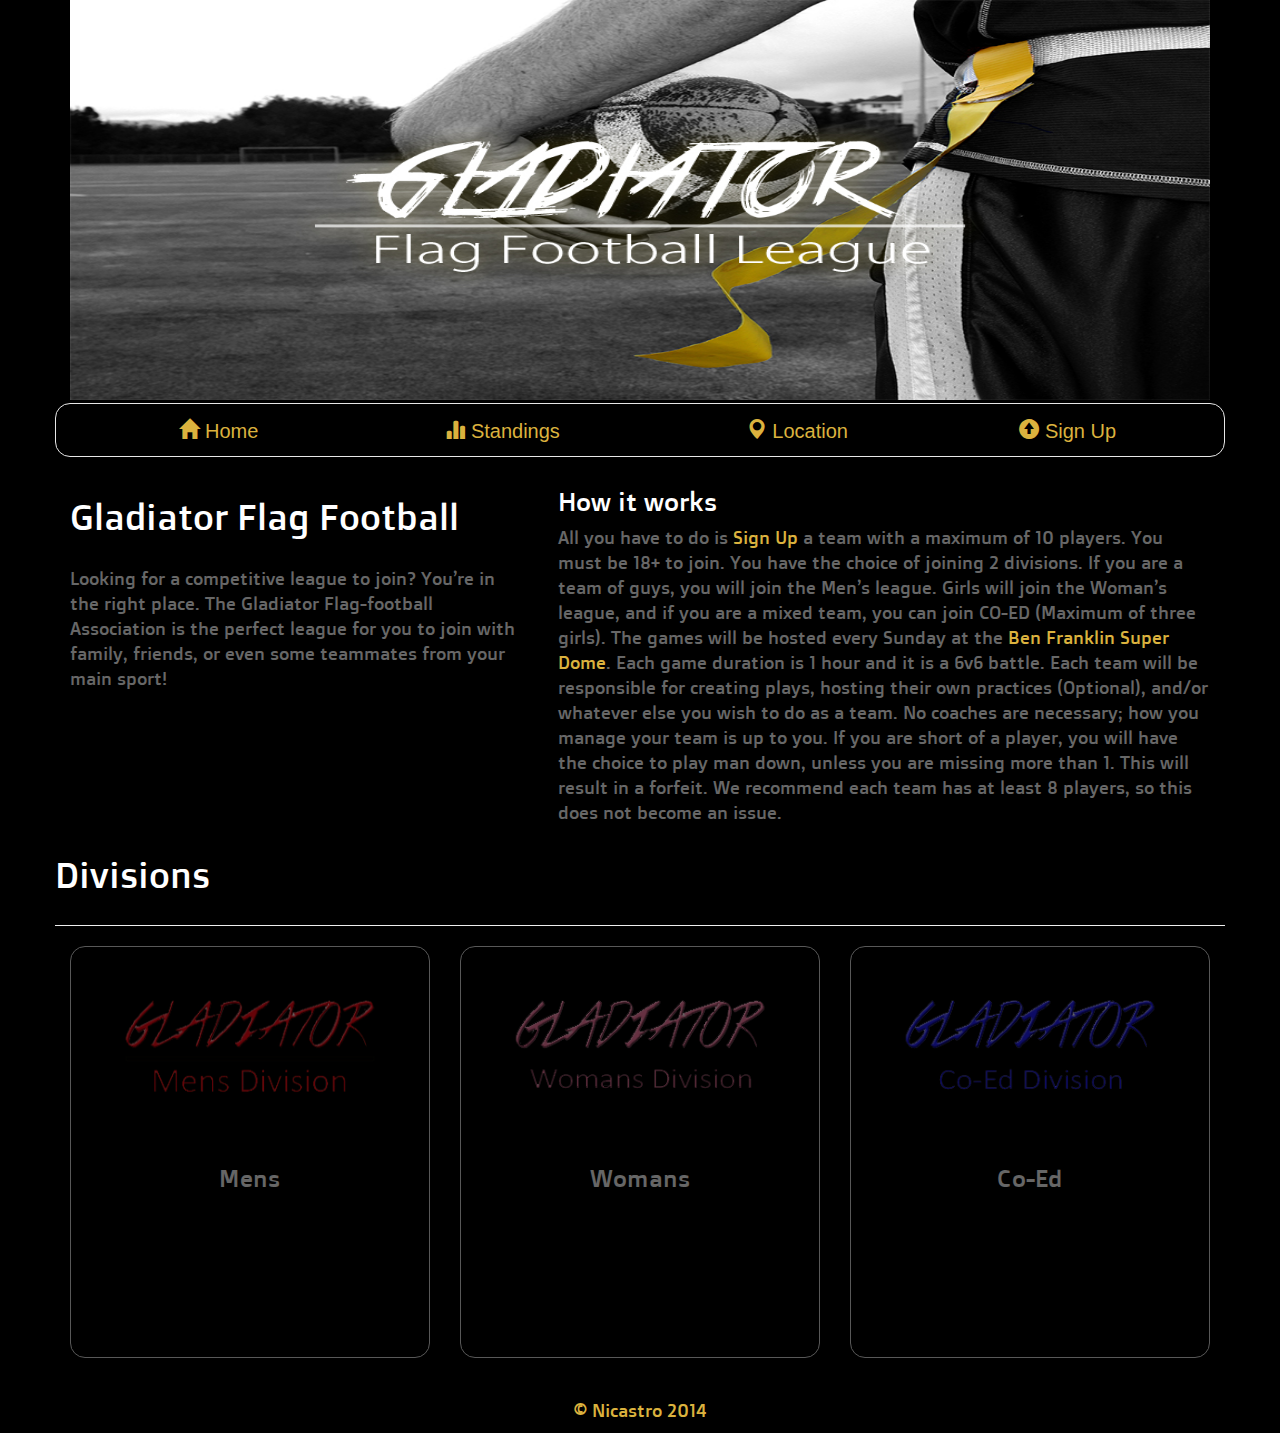
<file: index.html>
<!DOCTYPE html>
<html lang="en">
  <head>
    <meta charset="utf-8">
    <meta http-equiv="X-UA-Compatible" content="IE=edge">
    <meta name="viewport" content="width=device-width, initial-scale=1">
    <title>Bootstrap 101 Template</title>

   
    <!--Fonts-->
<link href='http://fonts.googleapis.com/css?family=Doppio+One' rel='stylesheet' type='text/css'>
<link href='http://fonts.googleapis.com/css?family=Abel' rel='stylesheet' type='text/css'>
      
    <!-- Bootstrap -->
    <link href="css/bootstrap.min.css" rel="stylesheet">
        <link href="css/stylesheet.css" rel="stylesheet">


    <!-- HTML5 shim and Respond.js for IE8 support of HTML5 elements and media queries -->
    <!-- WARNING: Respond.js doesn't work if you view the page via file:// -->
    <!--[if lt IE 9]>
      <script src="https://oss.maxcdn.com/html5shiv/3.7.2/html5shiv.min.js"></script>
      <script src="https://oss.maxcdn.com/respond/1.4.2/respond.min.js"></script>
    <![endif]-->
  </head>
  <body>
      
      
      
    <div class="container">
  
  <!--  Header Section-->
  <!-- classes in this page that 
      end with -nonbs 
      are non-bootstrap classes
  -->
  <div class="row header-nonbs">
    <div class="col-xs-12 text-center">
      <img src='img/gfb.jpg' id="headerimg">
      
    </div>
  </div>
  
  <div class="row navigation-bar"  >
      <nav class="navbar navbar-default" role="navigation">
        <div class="container-fluid">
          <div class="navbar-header">
            <button type="button" class="navbar-toggle collapsed" data-toggle="collapse" data-target="#demo-navbar-collapse">
              <span class="sr-only">Toggle navigation</span>
              <span class="icon-bar"></span>
              <span class="icon-bar"></span>
              <span class="icon-bar"></span>
            </button>
          </div>
          <div class="collapse navbar-collapse" id="demo-navbar-collapse">
<!--
            <ul class="nav navbar-nav">
              <li class=""><a href="index.html">Home</a></li>
              <li><a href="standings.html">Standings</a></li>
              <li><a href="location.html">Locations</a></li>
                <li><a href="register.html">Sign Up</a></li>
            
              
            </ul>
-->
              
              <ul class="nav nav-pills nav-justified">
  <li role="presentation"><a href="index.html"><span class="glyphicon glyphicon-home" aria-hidden="true"></span> Home</a></li>
 <li role="presentation"><a href="standings.html"> <span class="glyphicon glyphicon-stats"></span> Standings</a></li>
  <li role="presentation"><a href="location.html"> <span class="glyphicon glyphicon-map-marker"></span> Location</a></li>
  <li role="presentation"><a href="register.html"> <span class="glyphicon glyphicon-circle-arrow-up"></span> Sign Up</a></li>

</ul>
<!--
            <form class="navbar-form navbar-left pull-right" role="search">
              <div class="form-group">
                <input type="text" class="form-control" placeholder="Search">
              </div>
              <button type="submit" class="btn btn-default">Submit</button>
            </form>
-->
          </div>
        </div>
      </nav>
  </div>
  
  <!--  Content Area-->
  <div class="row content">
    <div class="col-md-5 col-sm-9">
    <h1>Gladiator Flag Football</h1>
      <p>Looking for a competitive league to join? You’re in the right place. The Gladiator Flag-football Association is the perfect league for you to join with family, friends, or even some teammates from your main sport! </p>
    </div>
    <div class="col-md-7 col-sm-12">
        <h4>How it works</h4>
      <p>All you have to do is <a href="register.html">Sign Up</a> a team with a maximum of 10 players.  You must be 18+ to join. You have the choice of joining 2 divisions. If you are a team of guys, you will join the Men’s league. Girls will join the Woman’s league, and if you are a mixed team, you can join CO-ED (Maximum of three girls).  The games will be hosted every Sunday at the <a href="location.html">Ben Franklin Super Dome</a>. Each game duration is 1 hour and it is a 6v6 battle. Each team will be responsible for creating plays, hosting their own practices (Optional), and/or whatever else you wish to do as a team. No coaches are necessary; how you manage your team is up to you. If you are short of a player, you will have the choice to play man down, unless you are missing more than 1. This will result in a forfeit. We recommend each team has at least 8 players, so this does not become an issue.</p>
    </div>
      </div>
    
      
     
      
<!--
      <div class="btn-toolbar">
              <div class="btn-group">
                <a class="btn" href="#"><i class="icon-align-left"></i></a>
                <a class="btn" href="#"><i class="icon-align-center"></i></a>
                <a class="btn" href="#"><i class="icon-align-right"></i></a>
                <a class="btn" href="#"><i class="icon-align-justify"></i></a>
              </div>
            </div>
    </div>
  </div>
  
-->
  
  <div class="row">
      <h1>Divisions</h1>
<hr>
      
      <div class="col-sm-9 col-md-4">
        <div class="thumbnail" id="thumb1">
                    <img src="img/mensdiv.jpg" id="mendiv"  width="260">

          <div class="caption">
            <h3>Mens</h3>
        <p>Cost: $1200 for the team
              <br>
            <br>
              Sign your team up for next season!</p>
            <p><a href="register.html" class="btn btn-primary" role="button">Register</a></p>
          </div>
        </div>
      </div>
      
      
      <div class="col-sm-9 col-md-4">
        <div class="thumbnail" id="thumb2">
                    <img src="img/womansdiv.jpg" id="womendiv" width="260">

          <div class="caption">
           <h3>Womans</h3>
        <p>Cost: $1200 for the team
              <br>
            <br>
              Sign your team up for next season!</p>
            <p><a href="register.html" class="btn btn-primary" role="button">Register</a></p>
          </div>
        </div>
      </div>
      
      
      <div class="col-sm-9 col-md-4">
        <div class="thumbnail" id="thumb3">
                    <img src="img/coeddiv.jpg" id="coeddiv"  width="260">

          <div class="caption">
           <h3>Co-Ed</h3>
        <p>Cost: $1000 for the team
              <br>
            <br>
              Sign your team up for next season!</p>
           <p><a href="register.html" class="btn btn-primary" role="button">Register</a></p>
          </div>
        </div>
      </div>
    
    </div>
  
        
        
  <!--  Footer Area-->
  <div class="row footer-nonbs" id="footer">
    <div class="col-xs-12 text-center">
      <p>&copy; Nicastro 2014</p>
    </div>
  </div>
  
</div>



    <!-- jQuery (necessary for Bootstrap's JavaScript plugins) -->
    <script src="https://ajax.googleapis.com/ajax/libs/jquery/1.11.1/jquery.min.js"></script>
    <!-- Include all compiled plugins (below), or include individual files as needed -->
    <script src="js/bootstrap.min.js"></script>
    <script src="main.js"></script>

  </body>
</html>
</file>
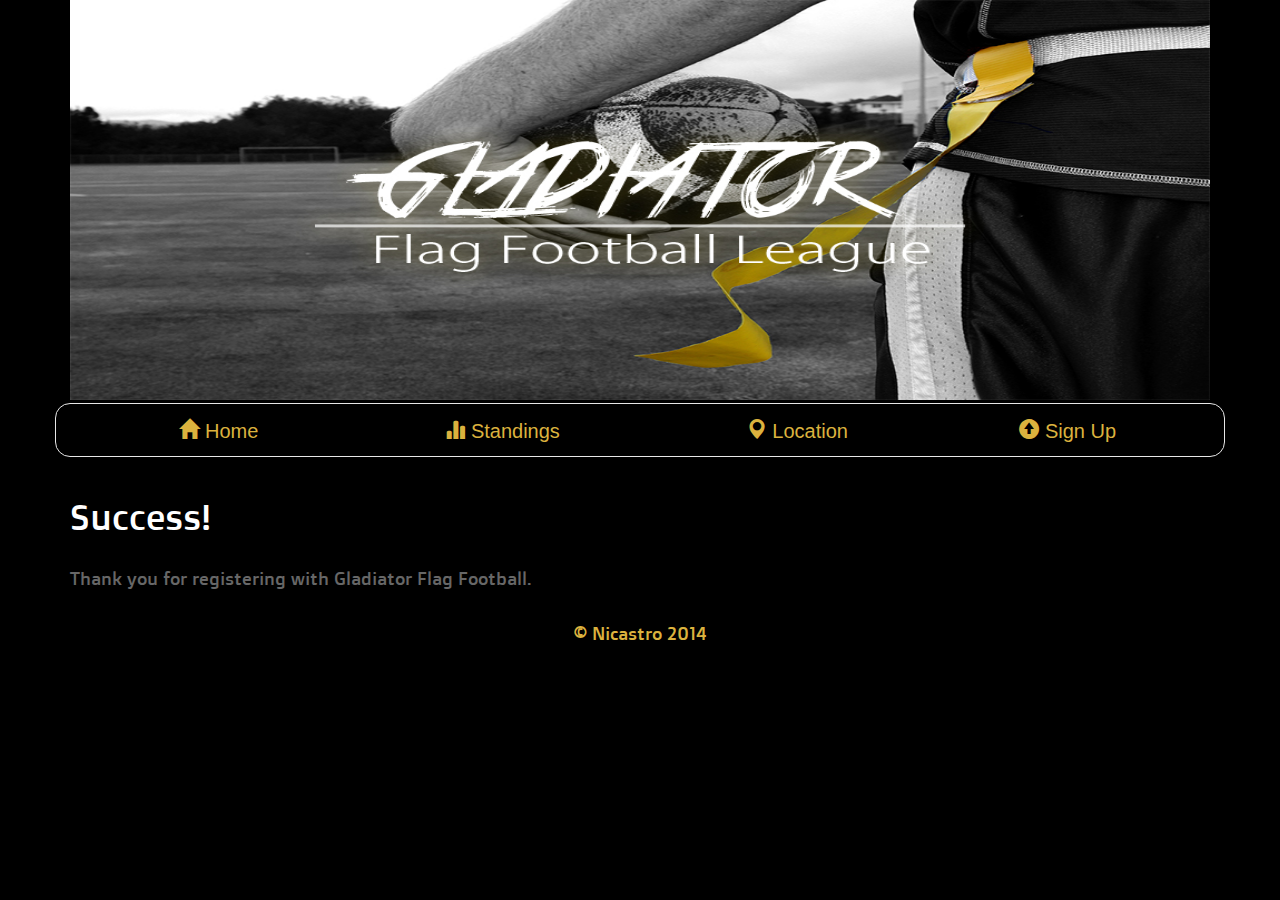
<file: registedconfirmation.html>
<!DOCTYPE html>
<html lang="en">

<head>
    <meta charset="utf-8">
    <meta http-equiv="X-UA-Compatible" content="IE=edge">
    <meta name="viewport" content="width=device-width, initial-scale=1">
    <title>Bootstrap 101 Template</title>

    <!--Fonts-->
    <link href='http://fonts.googleapis.com/css?family=Doppio+One' rel='stylesheet' type='text/css'>
    <link href='http://fonts.googleapis.com/css?family=Abel' rel='stylesheet' type='text/css'>




    <!-- Bootstrap -->
    <link href="css/bootstrap.min.css" rel="stylesheet">
    <link href="css/stylesheet.css" rel="stylesheet">


    <!-- HTML5 shim and Respond.js for IE8 support of HTML5 elements and media queries -->
    <!-- WARNING: Respond.js doesn't work if you view the page via file:// -->
    <!--[if lt IE 9]>
      <script src="https://oss.maxcdn.com/html5shiv/3.7.2/html5shiv.min.js"></script>
      <script src="https://oss.maxcdn.com/respond/1.4.2/respond.min.js"></script>
    <![endif]-->
</head>

<body>



    <div class="container">

        <!--  Header Section-->
        <!-- classes in this page that 
      end with -nonbs 
      are non-bootstrap classes
  -->
        <div class="row header-nonbs">
            <div class="col-xs-12  text-center">

                <img src='img/gfb.jpg' id="headerimg">

            </div>
        </div>

        <div class="row navigation-bar">
            <nav class="navbar navbar-default" role="navigation">
                <div class="container-fluid">
                    <div class="navbar-header">
                        <button type="button" class="navbar-toggle collapsed" data-toggle="collapse" data-target="#demo-navbar-collapse">
                            <span class="sr-only">Toggle navigation</span>
                            <span class="icon-bar"></span>
                            <span class="icon-bar"></span>
                            <span class="icon-bar"></span>
                        </button>
                    </div>
                    <div class="collapse navbar-collapse" id="demo-navbar-collapse">
                        <ul class="nav nav-pills nav-justified">
                            <li role="presentation"><a href="index.html"><span class="glyphicon glyphicon-home" aria-hidden="true"></span> Home</a>
                            </li>
                            <li role="presentation">
                                <a href="standings.html"> <span class="glyphicon glyphicon-stats"></span> Standings</a>
                            </li>
                            <li role="presentation">
                                <a href="location.html"> <span class="glyphicon glyphicon-map-marker"></span> Location</a>
                            </li>
                            <li role="presentation">
                                <a href="register.html"> <span class="glyphicon glyphicon-circle-arrow-up"></span> Sign Up</a>
                            </li>

                        </ul>
                        <!--
<!--
<!--
            <form class="navbar-form navbar-left pull-right" role="search">
              <div class="form-group">
                <input type="text" class="form-control" placeholder="Search">
              </div>
              <button type="submit" class="btn btn-default">Submit</button>
            </form>
-->
                    </div>
                </div>
            </nav>
        </div>

        <!--  Content Area-->


        <h1>Success!</h1>

        <p>Thank you for registering with Gladiator Flag Football.</p>



        <!--  Footer Area-->
        <div class="row footer-nonbs" id="footer">
            <div class="col-xs-12 text-center">
                <p>&copy; Nicastro 2014</p>
            </div>
        </div>


    </div>



    <!-- jQuery (necessary for Bootstrap's JavaScript plugins) -->
    <script src="https://ajax.googleapis.com/ajax/libs/jquery/1.11.1/jquery.min.js"></script>
    <!-- Include all compiled plugins (below), or include individual files as needed -->
    <script src="js/bootstrap.min.js"></script>
</body>

</html>
</file>
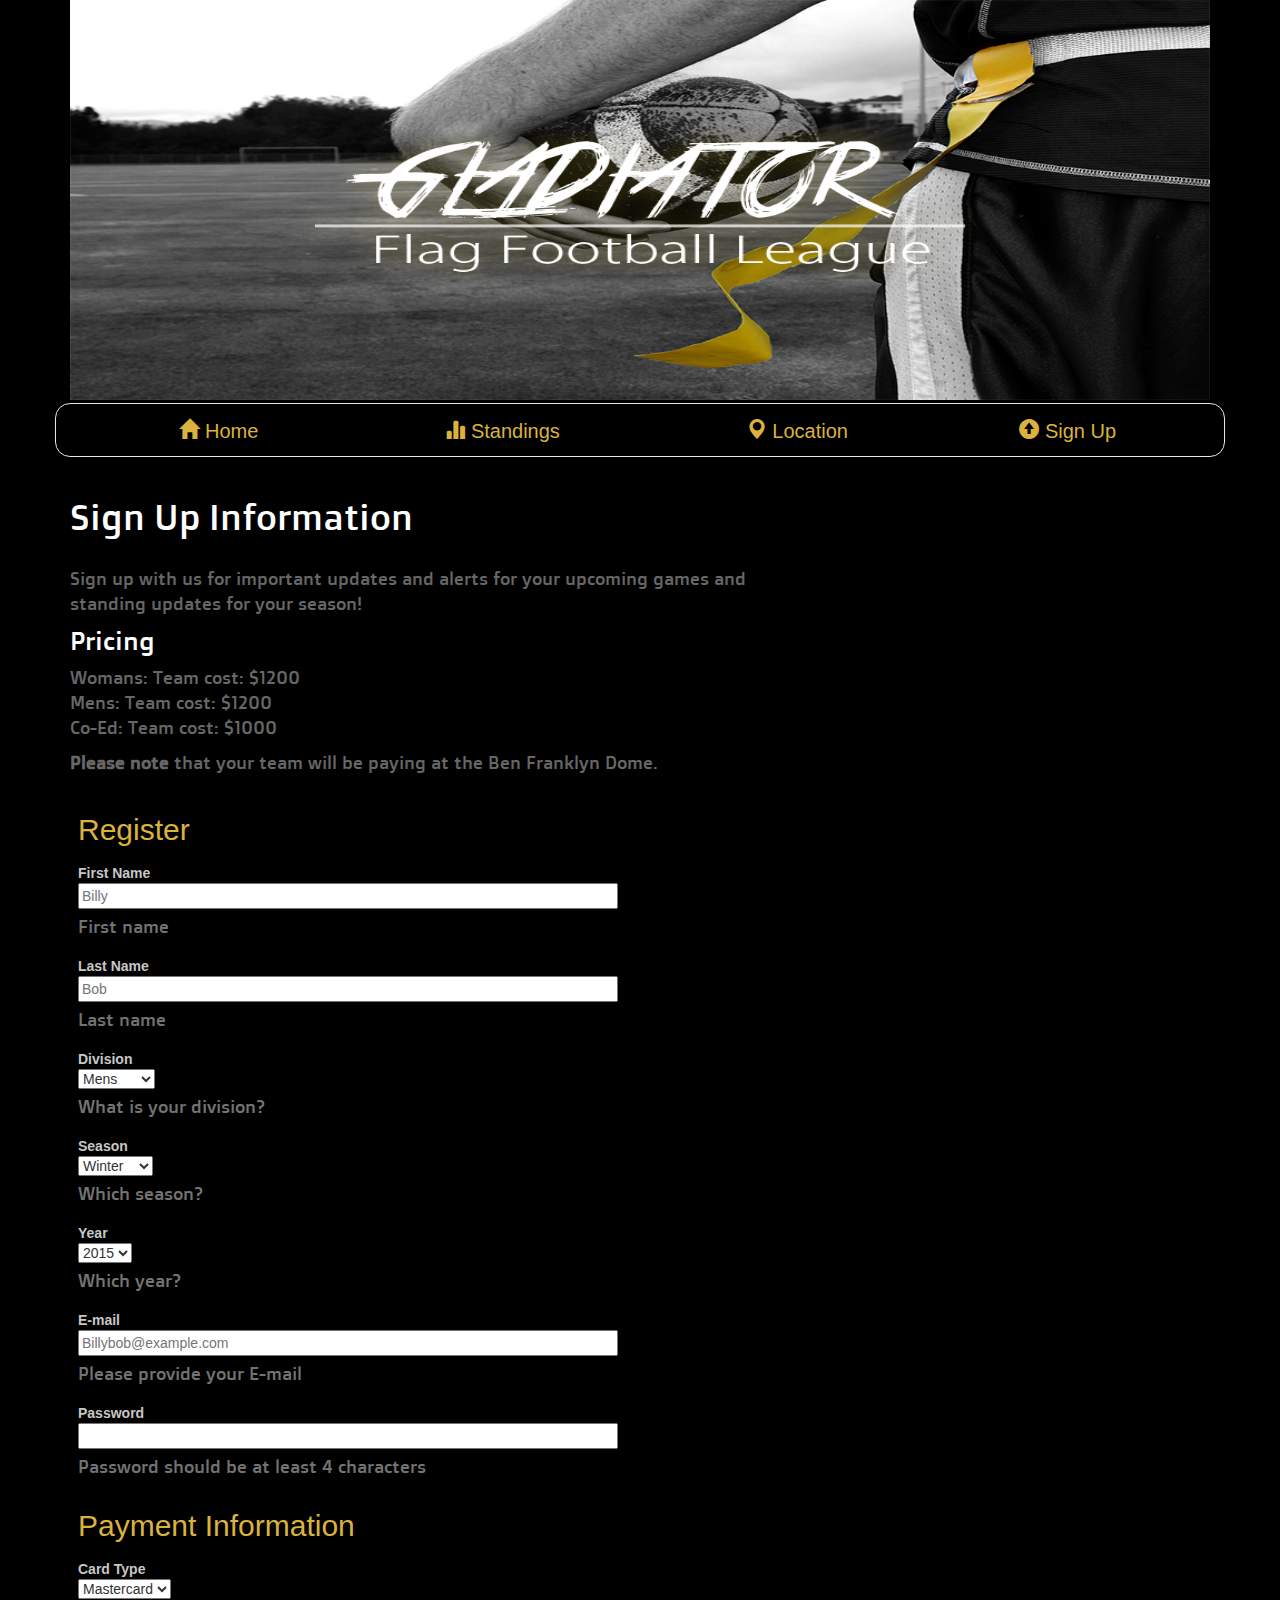
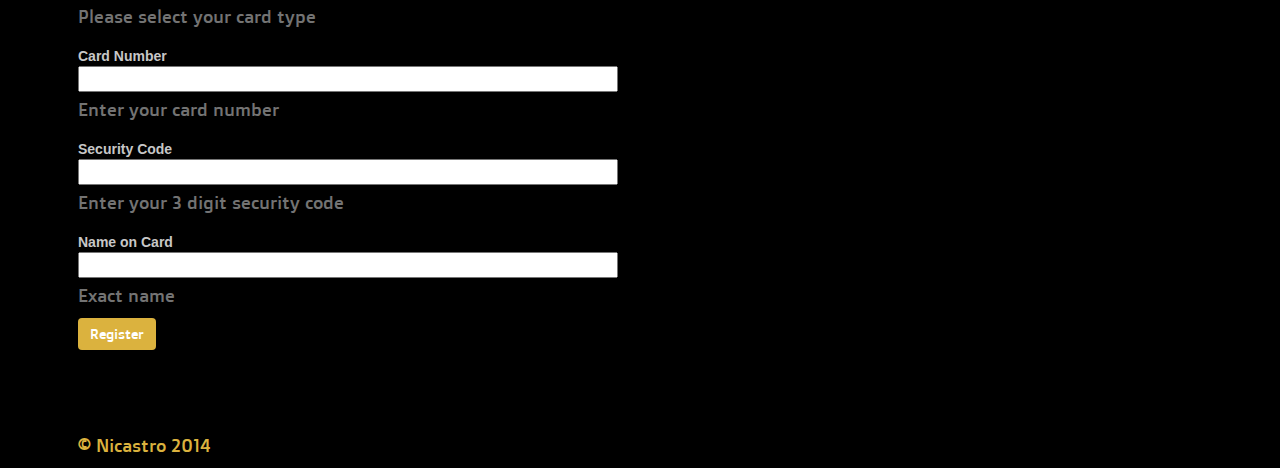
<file: register.html>
<!DOCTYPE html>
<html lang="en">

<head>
    <meta charset="utf-8">
    <meta http-equiv="X-UA-Compatible" content="IE=edge">
    <meta name="viewport" content="width=device-width, initial-scale=1">
    <title>Bootstrap 101 Template</title>

    <!--Fonts-->
    <link href='http://fonts.googleapis.com/css?family=Doppio+One' rel='stylesheet' type='text/css'>
    <link href='http://fonts.googleapis.com/css?family=Abel' rel='stylesheet' type='text/css'>




    <!-- Bootstrap -->
    <link href="css/bootstrap.min.css" rel="stylesheet">
    <link href="css/stylesheet.css" rel="stylesheet">


    <!-- HTML5 shim and Respond.js for IE8 support of HTML5 elements and media queries -->
    <!-- WARNING: Respond.js doesn't work if you view the page via file:// -->
    <!--[if lt IE 9]>
      <script src="https://oss.maxcdn.com/html5shiv/3.7.2/html5shiv.min.js"></script>
      <script src="https://oss.maxcdn.com/respond/1.4.2/respond.min.js"></script>
    <![endif]-->
</head>

<body>



    <div class="container">

        <!--  Header Section-->
        <!-- classes in this page that 
      end with -nonbs 
      are non-bootstrap classes
  -->
        <div class="row header-nonbs">
            <div class="col-xs-12 text-center">
                <img src='img/gfb.jpg' id="headerimg">


            </div>
        </div>

        <div class="row navigation-bar">
            <nav class="navbar navbar-default" role="navigation">
                <div class="container-fluid">
                    <div class="navbar-header">
                        <button type="button" class="navbar-toggle collapsed" data-toggle="collapse" data-target="#demo-navbar-collapse">
                            <span class="sr-only">Toggle navigation</span>
                            <span class="icon-bar"></span>
                            <span class="icon-bar"></span>
                            <span class="icon-bar"></span>
                        </button>
                    </div>
                    <div class="collapse navbar-collapse" id="demo-navbar-collapse">
                        <ul class="nav nav-pills nav-justified">
                            <li role="presentation"><a href="index.html"><span class="glyphicon glyphicon-home" aria-hidden="true"></span> Home</a>
                            </li>
                            <li role="presentation">
                                <a href="standings.html"> <span class="glyphicon glyphicon-stats"></span> Standings</a>
                            </li>
                            <li role="presentation">
                                <a href="location.html"> <span class="glyphicon glyphicon-map-marker"></span> Location</a>
                            </li>
                            <li role="presentation">
                                <a href="register.html"> <span class="glyphicon glyphicon-circle-arrow-up"></span> Sign Up</a>
                            </li>

                        </ul>
                        <!--
<!--
<!--
            <form class="navbar-form navbar-left pull-right" role="search">
              <div class="form-group">
                <input type="text" class="form-control" placeholder="Search">
              </div>
              <button type="submit" class="btn btn-default">Submit</button>
            </form>
-->
                    </div>
                </div>
            </nav>
        </div>

        <!--  Content Area-->



        <div class="row content">
            <div class="col-md-8 col-sm-12">
                <h1>Sign Up Information</h1>
                <p>Sign up with us for important updates and alerts for your upcoming games and standing updates for your season!</p>
                <h4>Pricing</h4>
                <p>Womans: Team cost: $1200
                    <br>Mens: Team cost: $1200
                    <br>Co-Ed: Team cost: $1000</p>

                <p><strong>Please note</strong> that your team will be paying at the Ben Franklyn Dome.</p>
            </div>


            <div class="col-md-9 col-sm-12">

                <form class="form-horizontal" action='' method="POST">
                    <fieldset>
                        <div id="legend">
                            <h2>Register</h2>
                        </div>
                        <div class="control-group">
                            <!-- Username -->
                            <label class="control-label" for="username">First Name</label>
                            <div class="controls">
                                <input type="text" id="username" name="username" placeholder="Billy" class="input-xlarge">
                                <p class="help-block">First name</p>
                            </div>
                            <label class="control-label" for="username">Last Name</label>
                            <div class="controls">
                                <input type="text" id="username" name="username" placeholder="Bob" class="input-xlarge">
                                <p class="help-block">Last name</p>
                            </div>
                            <label class="control-label" for="username">Division</label>
                            <div class="controls">
                                <select name="num_adults" id="num_adults">
                                    <option value="1">Mens</option>
                                    <option value="2">Womans</option>
                                    <option value="3">Co-Ed</option>

                                </select>
                                <p class="help-block">What is your division?</p>
                            </div>
                            <label class="control-label" for="username">Season</label>

                            <div class="controls">
                                <select name="num_adults" id="num_adults">
                                    <option value="1">Winter</option>
                                    <option value="2">Spring</option>
                                    <option value="3">Summer</option>
                                    <option value="3">Fall</option>


                                </select>
                                <p class="help-block">Which season?</p>
                            </div>

                            <label class="control-label" for="username">Year</label>

                            <div class="controls">
                                <select name="num_adults" id="num_adults">
                                    <option value="1">2015</option>
                                    <option value="2">2016</option>


                                </select>

                                <p class="help-block">Which year?</p>
                            </div>

                            <div class="control-group">
                                <!-- E-mail -->
                                <label class="control-label" for="email">E-mail</label>
                                <div class="controls">
                                    <input type="text" id="email" name="email" placeholder="Billybob@example.com" class="input-xlarge">
                                    <p class="help-block">Please provide your E-mail</p>
                                </div>
                            </div>

                            <div class="control-group">
                                <!-- Password-->
                                <label class="control-label" for="password">Password</label>
                                <div class="controls">
                                    <input type="password" id="password" name="password" placeholder="" class="input-xlarge">
                                    <p class="help-block">Password should be at least 4 characters</p>
                                </div>
                            </div>




                    </fieldset>


                    <h2> Payment Information</h2>

                    <label class="control-label" for="username">Card Type</label>
                    <div class="controls">
                        <select name="num_adults" id="num_adults">
                            <option value="1">Mastercard</option>
                            <option value="2">VISA</option>
                            <option value="3">AmEx</option>

                        </select>
                        <p class="help-block">Please select your card type</p>
                    </div>

                    <div class="control-group">
                        <!-- card number -->
                        <label class="control-label" for="username">Card Number</label>
                        <div class="controls">
                            <input type="text" id="carmnum" name="carmnum" placeholder="" class="input-xlarge">
                            <p class="help-block">Enter your card number</p>
                        </div>
                        <div class="control-group">
                            <!-- securitycode -->
                            <label class="control-label" for="username">Security Code</label>
                            <div class="controls">
                                <input type="text" id="securitycode" name="securitycode" placeholder="" class="input-xlarge">
                                <p class="help-block">Enter your 3 digit security code</p>
                            </div>
                            <div class="control-group">
                                <!-- nameoncard -->
                                <label class="control-label" for="username">Name on Card</label>
                                <div class="controls">
                                    <input type="text" id="nameoncard" name="nameoncard" placeholder="" class="input-xlarge">
                                    <p class="help-block">Exact name</p>
                                </div>
                            </div>
                            <div class="control-group">
                                <!-- Button -->
                                <div class="controls">
                                    <p><a href="registedconfirmation.html" class="btn btn-primary" role="button">Register</a></p>
                                </div>
                            </div>
                            </fieldset>
                </form>







                <!--  Footer Area-->
                <div class="row footer-nonbs" id="footerreg">
                    <div class="col-xs-12 text-center">
                        <p>&copy; Nicastro 2014</p>
                    </div>
                </div>





                <!-- jQuery (necessary for Bootstrap's JavaScript plugins) -->
                <script src="https://ajax.googleapis.com/ajax/libs/jquery/1.11.1/jquery.min.js"></script>
                <!-- Include all compiled plugins (below), or include individual files as needed -->
                <script src="js/bootstrap.min.js"></script>
</body>

</html>
</file>
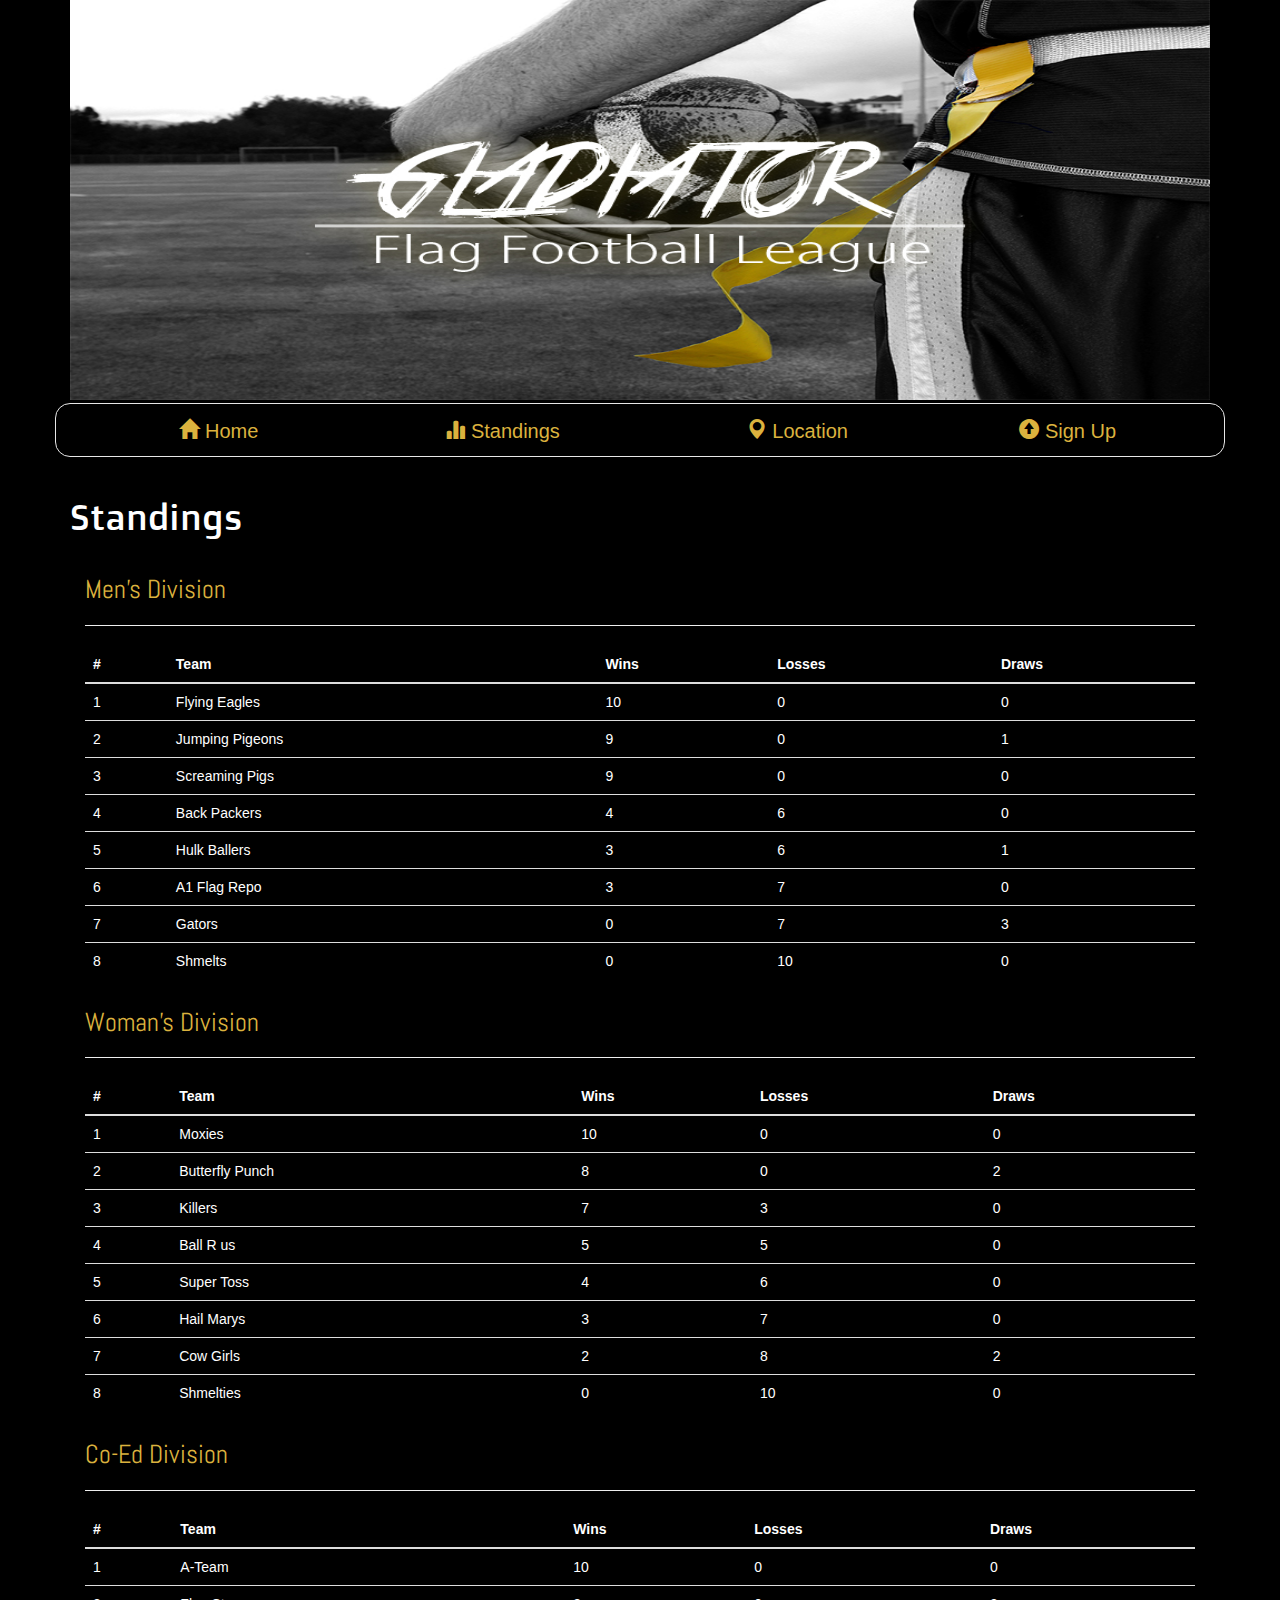
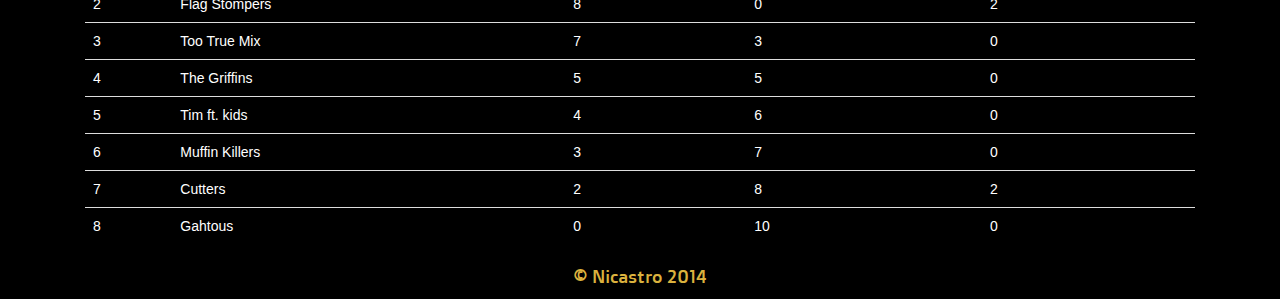
<file: standings.html>
<!DOCTYPE html>
<html lang="en">

<head>
    <meta charset="utf-8">
    <meta http-equiv="X-UA-Compatible" content="IE=edge">
    <meta name="viewport" content="width=device-width, initial-scale=1">
    <title>Bootstrap 101 Template</title>

    <!--Fonts-->
    <link href='http://fonts.googleapis.com/css?family=Doppio+One' rel='stylesheet' type='text/css'>
    <link href='http://fonts.googleapis.com/css?family=Abel' rel='stylesheet' type='text/css'>




    <!-- Bootstrap -->
    <link href="css/bootstrap.min.css" rel="stylesheet">
    <link href="css/stylesheet.css" rel="stylesheet">


    <!-- HTML5 shim and Respond.js for IE8 support of HTML5 elements and media queries -->
    <!-- WARNING: Respond.js doesn't work if you view the page via file:// -->
    <!--[if lt IE 9]>
      <script src="https://oss.maxcdn.com/html5shiv/3.7.2/html5shiv.min.js"></script>
      <script src="https://oss.maxcdn.com/respond/1.4.2/respond.min.js"></script>
    <![endif]-->
</head>

<body>



    <div class="container">

        <!--  Header Section-->
        <!-- classes in this page that 
      end with -nonbs 
      are non-bootstrap classes
  -->
        <div class="row header-nonbs">
            <div class="col-xs-12 text-center">
                <img src='img/gfb.jpg' id="headerimg">


            </div>
        </div>

        <div class="row navigation-bar">
            <nav class="navbar navbar-default" role="navigation">
                <div class="container-fluid">
                    <div class="navbar-header">
                        <button type="button" class="navbar-toggle collapsed" data-toggle="collapse" data-target="#demo-navbar-collapse">
                            <span class="sr-only">Toggle navigation</span>
                            <span class="icon-bar"></span>
                            <span class="icon-bar"></span>
                            <span class="icon-bar"></span>
                        </button>
                    </div>
                    <div class="collapse navbar-collapse" id="demo-navbar-collapse">
                        <ul class="nav nav-pills nav-justified">
                            <li role="presentation"><a href="index.html"><span class="glyphicon glyphicon-home" aria-hidden="true"></span> Home</a>
                            </li>
                            <li role="presentation">
                                <a href="standings.html"> <span class="glyphicon glyphicon-stats"></span> Standings</a>
                            </li>
                            <li role="presentation">
                                <a href="location.html"> <span class="glyphicon glyphicon-map-marker"></span> Location</a>
                            </li>
                            <li role="presentation">
                                <a href="register.html"> <span class="glyphicon glyphicon-circle-arrow-up"></span> Sign Up</a>
                            </li>

                        </ul>
                        <!--
<!--
<!--
            <form class="navbar-form navbar-left pull-right" role="search">
              <div class="form-group">
                <input type="text" class="form-control" placeholder="Search">
              </div>
              <button type="submit" class="btn btn-default">Submit</button>
            </form>
-->
                    </div>
                </div>
            </nav>
        </div>




        <h1>Standings</h1> 



        <!--  TABLES-->


        <!--        Mens Table-->
        <section>
            <div class="col-md-12 col-sm-12">
                <h4 id="h4stand">Men's Division</h4>
                <hr>

                <table class="table" id="mens">
                    <thead>
                        <tr>
                            <th>#</th>
                            <th>Team</th>
                            <th>Wins</th>
                            <th>Losses</th>
                            <th>Draws</th>
                        </tr>
                    </thead>
                    <tbody>
                        <tr>
                            <td>1</td>
                            <td>Flying Eagles</td>
                            <td>10</td>
                            <td>0</td>
                            <td>0</td>
                        </tr>
                        <tr>
                            <td>2</td>
                            <td>Jumping Pigeons</td>
                            <td>9</td>
                            <td>0</td>
                            <td>1</td>
                        </tr>
                        <tr>
                            <td>3</td>
                            <td>Screaming Pigs</td>
                            <td>9</td>
                            <td>0</td>
                            <td>0</td>
                        </tr>
                        <tr>
                            <td>4</td>
                            <td>Back Packers</td>
                            <td>4</td>
                            <td>6</td>
                            <td>0</td>
                        </tr>
                        <tr>
                            <td>5</td>
                            <td>Hulk Ballers</td>
                            <td>3</td>
                            <td>6</td>
                            <td>1</td>
                        </tr>
                        <tr>
                            <td>6</td>
                            <td>A1 Flag Repo</td>
                            <td>3</td>
                            <td>7</td>
                            <td>0</td>
                        </tr>
                        <tr>
                            <td>7</td>
                            <td>Gators</td>
                            <td>0</td>
                            <td>7</td>
                            <td>3</td>
                        </tr>
                        <tr>
                            <td>8</td>
                            <td>Shmelts</td>
                            <td>0</td>
                            <td>10</td>
                            <td>0</td>
                        </tr>
                    </tbody>
                </table>
        </section>
        <!--      <button class="btn btn-large btn-block btn-primary" type="button">Block level button</button>-->


        <!--        Womans Table-->
        <section>
            <div class="col-md-12 col-sm-12">
                <h4 id="h4stand">Woman's Division</h4>
                <hr>
                </button>
                <table class="table" id="womans">
                    <thead>
                        <tr>
                            <th>#</th>
                            <th>Team</th>
                            <th>Wins</th>
                            <th>Losses</th>
                            <th>Draws</th>
                        </tr>
                    </thead>
                    <tbody>
                        <tr>
                            <td>1</td>
                            <td>Moxies</td>
                            <td>10</td>
                            <td>0</td>
                            <td>0</td>
                        </tr>
                        <tr>
                            <td>2</td>
                            <td>Butterfly Punch</td>
                            <td>8</td>
                            <td>0</td>
                            <td>2</td>
                        </tr>
                        <tr>
                            <td>3</td>
                            <td>Killers</td>
                            <td>7</td>
                            <td>3</td>
                            <td>0</td>
                        </tr>
                        <tr>
                            <td>4</td>
                            <td>Ball R us</td>
                            <td>5</td>
                            <td>5</td>
                            <td>0</td>
                        </tr>
                        <tr>
                            <td>5</td>
                            <td>Super Toss</td>
                            <td>4</td>
                            <td>6</td>
                            <td>0</td>
                        </tr>
                        <tr>
                            <td>6</td>
                            <td>Hail Marys</td>
                            <td>3</td>
                            <td>7</td>
                            <td>0</td>
                        </tr>
                        <tr>
                            <td>7</td>
                            <td>Cow Girls</td>
                            <td>2</td>
                            <td>8</td>
                            <td>2</td>
                        </tr>
                        <tr>
                            <td>8</td>
                            <td>Shmelties</td>
                            <td>0</td>
                            <td>10</td>
                            <td>0</td>
                        </tr>
                    </tbody>
                </table>
        </section>

        <!--        Co-ed Table-->
        <section>
            <div class="col-md-12 col-sm-12">
                <h4 id="h4stand">Co-Ed Division</h4>
                <hr>
                </button>
                <table class="table" id="womans">
                    <thead>
                        <tr>
                            <th>#</th>
                            <th>Team</th>
                            <th>Wins</th>
                            <th>Losses</th>
                            <th>Draws</th>
                        </tr>
                    </thead>
                    <tbody>
                        <tr>
                            <td>1</td>
                            <td>A-Team</td>
                            <td>10</td>
                            <td>0</td>
                            <td>0</td>
                        </tr>
                        <tr>
                            <td>2</td>
                            <td>Flag Stompers</td>
                            <td>8</td>
                            <td>0</td>
                            <td>2</td>
                        </tr>
                        <tr>
                            <td>3</td>
                            <td>Too True Mix</td>
                            <td>7</td>
                            <td>3</td>
                            <td>0</td>
                        </tr>
                        <tr>
                            <td>4</td>
                            <td>The Griffins</td>
                            <td>5</td>
                            <td>5</td>
                            <td>0</td>
                        </tr>
                        <tr>
                            <td>5</td>
                            <td>Tim ft. kids</td>
                            <td>4</td>
                            <td>6</td>
                            <td>0</td>
                        </tr>
                        <tr>
                            <td>6</td>
                            <td>Muffin Killers</td>
                            <td>3</td>
                            <td>7</td>
                            <td>0</td>
                        </tr>
                        <tr>
                            <td>7</td>
                            <td>Cutters</td>
                            <td>2</td>
                            <td>8</td>
                            <td>2</td>
                        </tr>
                        <tr>
                            <td>8</td>
                            <td>Gahtous</td>
                            <td>0</td>
                            <td>10</td>
                            <td>0</td>
                        </tr>
                    </tbody>
                </table>
        </section>




        <!--
  <div class="row">
      
      <div class="col-sm-6 col-md-4">
        <div class="thumbnail">
          <img data-src="holder.js/100%x200" alt="100%x200" src="[data-uri]" data-holder-rendered="true" style="height: 200px; width: 100%; display: block;">
          <div class="caption">
            <h3>Thumbnail label</h3>
            <p>Cras justo odio, dapibus ac facilisis in, egestas eget quam. Donec id elit non mi porta gravida at eget metus. Nullam id dolor id nibh ultricies vehicula ut id elit.</p>
            <p><a href="#" class="btn btn-primary" role="button">Button</a> <a href="#" class="btn btn-default" role="button">Button</a></p>
          </div>
        </div>
      </div>
      <div class="col-sm-6 col-md-4">
        <div class="thumbnail">
          <img data-src="holder.js/100%x200" alt="100%x200" src="[data-uri]" data-holder-rendered="true" style="height: 200px; width: 100%; display: block;">
          <div class="caption">
            <h3>Thumbnail label</h3>
            <p>Cras justo odio, dapibus ac facilisis in, egestas eget quam. Donec id elit non mi porta gravida at eget metus. Nullam id dolor id nibh ultricies vehicula ut id elit.</p>
            <p><a href="#" class="btn btn-primary" role="button">Button</a> <a href="#" class="btn btn-default" role="button">Button</a></p>
          </div>
        </div>
      </div>
      <div class="col-sm-6 col-md-4">
        <div class="thumbnail">
          <img data-src="holder.js/100%x200" alt="100%x200" src="[data-uri]" data-holder-rendered="true" style="height: 200px; width: 100%; display: block;">
          <div class="caption">
            <h3>Thumbnail label</h3>
            <p>Cras justo odio, dapibus ac facilisis in, egestas eget quam. Donec id elit non mi porta gravida at eget metus. Nullam id dolor id nibh ultricies vehicula ut id elit.</p>
            <p><a href="#" class="btn btn-primary" role="button">Button</a> <a href="#" class="btn btn-default" role="button">Button</a></p>
          </div>
        </div>
      </div>
    </div>
-->

        <!--  Footer Area-->
        <div class="row footer-nonbs" id="footer">
            <div class="col-xs-12 text-center">
                <p>&copy; Nicastro 2014</p>
            </div>
        </div>

        </div>



        <!-- jQuery (necessary for Bootstrap's JavaScript plugins) -->
        <script src="https://ajax.googleapis.com/ajax/libs/jquery/1.11.1/jquery.min.js"></script>
        <!-- Include all compiled plugins (below), or include individual files as needed -->
        <script src="js/bootstrap.min.js"></script>
</body>

</html>
</file>
<file: css/stylesheet.css>
/*HEAD*/

#headerimg{
    height: 400px;
    width: 100%;
    margin: 0 auto;
}


.navbar{
    margin-top: 3px;
    background-color: #000;
    border-radius: 1.5rem;
}


/*BODY*/


body{
    background-color: #000;
    
}


ul{
    margin-top: 3px;
    font-size: 20px;
    
}
h1{
    font-family: 'Doppio One' , sans-serif;
    color: #fff;
    margin-bottom: 3rem;
}

h4{
    font-family: 'Doppio One', sans-serif;
    color: #fff;
    Font-size: 26px;
    
}

h3{
    font-family: 'Doppio One' , sans-serif;
    color: #fff;
}

h2{
    
 color: #dbb23e;    
}

#h4stand{
        
    font-family: 'Abel' , sans-serif;
    color: #dbb23e;
    
}

p{
        font-family: 'Doppio One', sans-serif;

 font-size: 18px; 
line-height: 25px;
    color: #676767;
}

.control-label{
    color: #c7c7c7;
}







/*TABLE*/

table{
    background-color: #000;
}
tr{
        color: #fff;

}

tr:hover{
    color: #fff;
background-color: #dbb23e;
}


.thumbnail{
    background-color: #000;
    color: #fff;
    border-radius: 1.5rem;
    opacity: .4;
}

.thumbnail p,h3{
    text-align: center;
    opacity: 0;
    padding-bottom: .5rem;
}



/*THUMBNAIL ANIMATION HOME*/


/*1*/

#thumb1:hover{
     transition: all 0.2s linear;
    opacity: 1;
    transform: scale(1.02);
}

#thumb1:hover p,h3{
        transition: all 0.2s linear;
    opacity: 1;
    transform: scale(1.02);
}

/*2*/


#thumb2:hover{
     transition: all 0.2s linear;
    opacity: 1;
    transform: scale(1.02);
}

#thumb2:hover p,h3{
        transition: all 0.2s linear;
    opacity: 1;
    transform: scale(1.02);
}

/*3*/

#thumb3:hover{
     transition: all 0.2s linear;
    opacity: 1;
    transform: scale(1.02);
}

#thumb3:hover p,h3{
        transition: all 0.2s linear;
    opacity: 1;
    transform: scale(1.02);
    
}


/*LOCATION ANIMATION*/

#map:hover{
    
    transition: all 0.3s linear;
    opacity: 1;
    transform: scale(1.05);
}
#static:hover{
    
    transition: all 0.3s linear;
    opacity: 1;
    transform: scale(1.05);
}



/*BUTTONS*/


.btn{
background-color: #dbb23e;
border: #000;
}
.btn:hover{
background-color: #c7c7c7;

}





.input-xlarge{
    width:65%;
}

form{
    border-radius: 2.5rem;
    padding: 8px;
    background-color: #000;
    margin-bottom: 10rem;
}




/*FOOTER*/

#footer{
    background-color: #000;
    color: #dbb23e;
    border-top-right-radius: 2rem;
    border-top-left-radius: 2rem;
    padding-top: 2rem;
    text-align: center;
    bottom:0 ;
}

#footer p{
        color: #dbb23e;
        text-align: center;


}

#footerreg{
    width: 0 auto;
      position: absolute;
    bottom: 0;
    border-top-right-radius: 2rem;
    border-top-left-radius: 2rem;
    padding-top: 3rem;
    text-align: center;
    
           

}

#footerreg p{
            color: #dbb23e;

}
</file>
